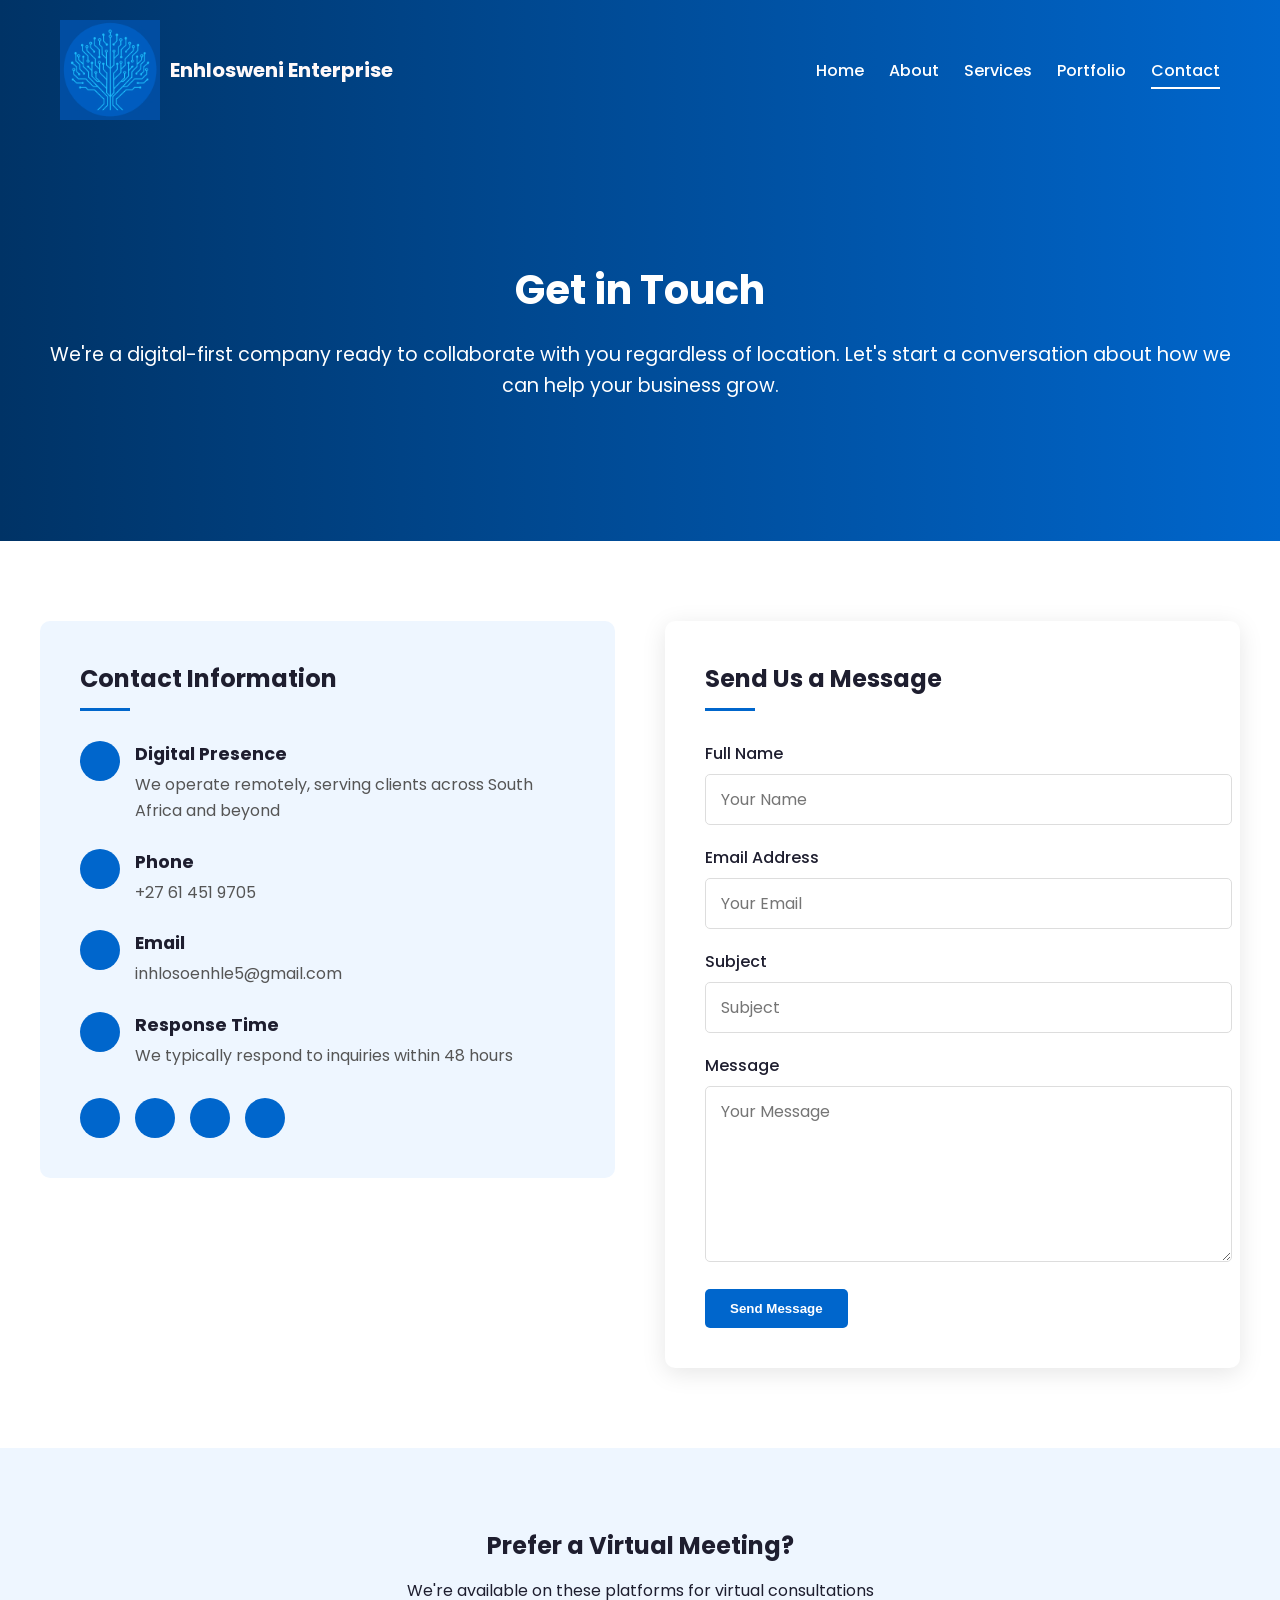
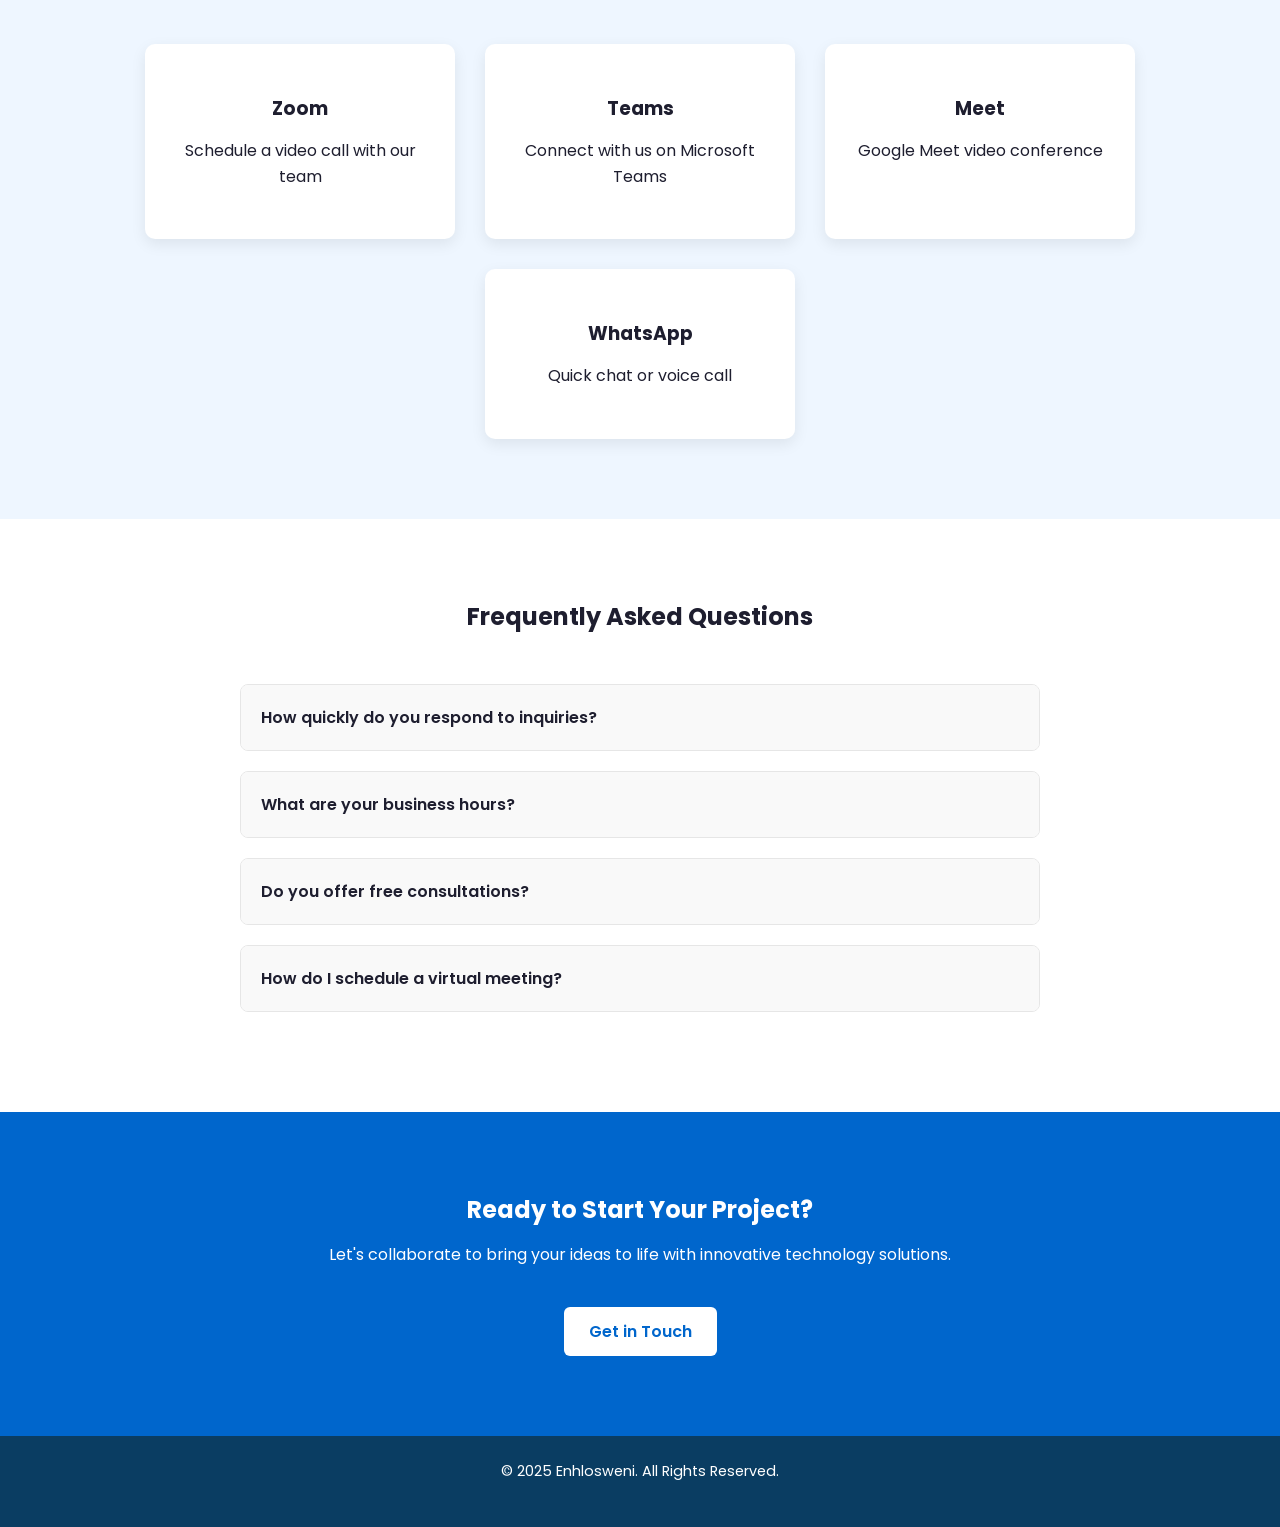
<file: contact.html>
<!DOCTYPE html>
<html lang="en">
  <head>
    <meta charset="UTF-8" />
    <meta name="viewport" content="width=device-width, initial-scale=1.0" />
    <title>Our Contact | Enhlosweni</title>
    <link rel="stylesheet" href="style.css" />
    <link
      href="https://fonts.googleapis.com/css2?family=Poppins:wght@400;600;700&display=swap"
      rel="stylesheet"
    />
  <body>
    <!-- Header -->
   <header>
      <nav class="navbar">
        <div class="logo">
          <a href="index.html">
            <img src="logo.jpg"  alt="Enhlosweni Logo" />
          </a><span class="logo-text">Enhlosweni Enterprise</span>
        </div>
        <ul class="nav-links">
          <li><a href="index.html">Home</a></li>
          <li><a href="about.html">About</a></li>
          <li><a href="services.html">Services</a></li>
          <li><a href="portfolio.html">Portfolio</a></li>
          <li><a href="contact.html" class="active">Contact</a></li>
        </ul>
      </nav>
    </header>

    <!-- Hero Section -->
    <section class="hero">
      <div class="container">
        <h1>Get in Touch</h1>
        <p>
          We're a digital-first company ready to collaborate with you regardless
          of location. Let's start a conversation about how we can help your
          business grow.
        </p>
      </div>
    </section>

    <!-- Contact Content -->
    <section class="contact-content">
      <div class="container">
        <div class="contact-grid">
          <!-- Contact Information -->
          <div class="contact-info">
            <h2>Contact Information</h2>

            <div class="contact-detail">
              <div class="contact-icon">
                <i class="fas fa-globe"></i>
              </div>
              <div class="contact-text">
                <h3>Digital Presence</h3>
                <p>
                  We operate remotely, serving clients across South Africa and
                  beyond
                </p>
              </div>
            </div>

            <div class="contact-detail">
              <div class="contact-icon">
                <i class="fas fa-phone"></i>
              </div>
              <div class="contact-text">
                <h3>Phone</h3>
                <p>+27 61 451 9705 </p>
              </div>
            </div>

            <div class="contact-detail">
              <div class="contact-icon">
                <i class="fas fa-envelope"></i>
              </div>
              <div class="contact-text">
                <h3>Email</h3>
                <p>inhlosoenhle5@gmail.com</p>
              </div>
            </div>

            <div class="contact-detail">
              <div class="contact-icon">
                <i class="fas fa-clock"></i>
              </div>
              <div class="contact-text">
                <h3>Response Time</h3>
                <p>We typically respond to inquiries within 48 hours</p>
              </div>
            </div>

            <div class="social-links">
              <a href="#" class="social-link"
                ><i class="fab fa-whatsapp"></i
              ></a>
              <a href="#" class="social-link"
                ><i class="fab fa-linkedin-in"></i
              ></a>
              <a href="#" class="social-link"><i class="fab fa-twitter"></i></a>
              <a href="#" class="social-link"
                ><i class="fab fa-instagram"></i
              ></a>
            </div>
          </div>

          <!-- Contact Form -->
          <div class="contact-form">
            <h2>Send Us a Message</h2>
            <form id="contactForm">
              <div class="form-group">
                <label for="name">Full Name</label>
                <input
                  type="text"
                  id="name"
                  class="form-control"
                  placeholder="Your Name"
                  required
                />
              </div>

              <div class="form-group">
                <label for="email">Email Address</label>
                <input
                  type="email"
                  id="email"
                  class="form-control"
                  placeholder="Your Email"
                  required
                />
              </div>

              <div class="form-group">
                <label for="subject">Subject</label>
                <input
                  type="text"
                  id="subject"
                  class="form-control"
                  placeholder="Subject"
                  required
                />
              </div>

              <div class="form-group">
                <label for="message">Message</label>
                <textarea
                  id="message"
                  class="form-control"
                  placeholder="Your Message"
                  required
                ></textarea>
              </div>

              <button type="submit" class="btn-primary">Send Message</button>
            </form>
          </div>
        </div>
      </div>
    </section>

    <!-- Virtual Meeting Section -->
    <section class="meeting-section">
      <div class="container">
        <h2>Prefer a Virtual Meeting?</h2>
        <p>We're available on these platforms for virtual consultations</p>

        <div class="meeting-options">
          <div class="meeting-card">
            <div class="meeting-icon">
              <i class="fas fa-video"></i>
            </div>
            <h3>Zoom</h3>
            <p>Schedule a video call with our team</p>
          </div>

          <div class="meeting-card">
            <div class="meeting-icon">
              <i class="fab fa-microsoft"></i>
            </div>
            <h3>Teams</h3>
            <p>Connect with us on Microsoft Teams</p>
          </div>

          <div class="meeting-card">
            <div class="meeting-icon">
              <i class="fab fa-google"></i>
            </div>
            <h3>Meet</h3>
            <p>Google Meet video conference</p>
          </div>

          <div class="meeting-card">
            <div class="meeting-icon">
              <i class="fab fa-whatsapp"></i>
            </div>
            <h3>WhatsApp</h3>
            <p>Quick chat or voice call</p>
          </div>
        </div>
      </div>
    </section>

    <!-- FAQ Section -->
    <section class="faq-section">
      <div class="container">
        <h2>Frequently Asked Questions</h2>

        <div class="faq-list">
          <div class="faq-item">
            <div class="faq-question">
              How quickly do you respond to inquiries?
              <i class="fas fa-chevron-down"></i>
            </div>
            <div class="faq-answer">
              We typically respond to all inquiries within 48 hours during
              business days. For urgent matters, please call us directly.
            </div>
          </div>

          <div class="faq-item">
            <div class="faq-question">
              What are your business hours?
              <i class="fas fa-chevron-down"></i>
            </div>
            <div class="faq-answer">
              Our standard business hours are Monday to Friday, 8:00 AM to 5:00
              PM SAST. After-hours support is available for existing clients
              with urgent needs.
            </div>
          </div>

          <div class="faq-item">
            <div class="faq-question">
              Do you offer free consultations?
              <i class="fas fa-chevron-down"></i>
            </div>
            <div class="faq-answer">
              Yes, we offer a free 30-minute initial consultation to discuss
              your project needs and how we can help you achieve your goals.
            </div>
          </div>

          <div class="faq-item">
            <div class="faq-question">
              How do I schedule a virtual meeting?
              <i class="fas fa-chevron-down"></i>
            </div>
            <div class="faq-answer">
              Simply send us a message through the contact form indicating your
              preferred platform and time, and we'll confirm the meeting details
              via email.
            </div>
          </div>
        </div>
      </div>
    </section>

    <!-- Call to Action -->
    <section class="cta">
      <h2>Ready to Start Your Project?</h2>
      <p>
        Let's collaborate to bring your ideas to life with innovative technology
        solutions.
      </p>
      <a href="contact.html" class="btn-secondary">Get in Touch</a>
    </section>

    <!-- Footer -->
    <footer>
      <p>© 2025 Enhlosweni. All Rights Reserved.</p>
    </footer>

    <script src="contact.js"></script>
  </body>
</html>
</file>
<file: style.css>
style.css


/* General Styles */
* {
  margin: 0;
  padding: 0;
  box-sizing: border-box;
}
body {
  margin: 0;
  font-family: "Poppins", sans-serif;
  color: #1e1e2f;
  background-color: #ffffff;
}

h1,
h2,
h3 {
  margin: 0 0 15px;
}

p {
  margin: 0 0 20px;
  line-height: 1.6;
}
.container {
  max-width: 1200px;
  margin: 0 auto;
  padding: 0 20px;
}

/* Navbar */
.navbar {
  display: flex !important;
  visibility: visible !important;
  justify-content: space-between;
  align-items: center;
  padding: 20px 60px;
  background: linear-gradient(90deg, #003366, #0066cc);
  color: white;
  background-color: #0a3d62; /* deep blue */
  padding: 1rem 0;
  box-shadow: 0 2px 6px rgba(0, 0, 0, 0.1);
}
.nav-links {
  list-style: none;
  display: flex;
  gap: 1.5rem;
}
.navbar .logo {
  font-size: 1.5rem;
  font-weight: 700;
}

.navbar .nav-links {
  list-style: none;
  display: flex;
  gap: 25px;
}

.navbar .nav-links a {
  text-decoration: none;
  color: white;
  font-weight: 500;
  transition: 0.3s;
}
.nav-links a:hover,
.nav-links a.active {
  color: #00aaff;
}

.navbar .nav-links a.active,
.navbar .nav-links a:hover {
  border-bottom: 2px solid #fff;
  padding-bottom: 5px;
}
.nav-container {
  display: flex;
  justify-content: space-between;
  align-items: center;
}

.hamburger span {
  width: 25px;
  height: 3px;
  background: #4c6cdf;
  border-radius: 2px;
}

/* Small screens */
@media (max-width: 768px) {
  .nav-links {
    position: absolute;
    top: 60px; /* just under navbar */
    right: 20px;
    background: #fff;
    flex-direction: column;
    align-items: flex-start; /* align links to left inside box */
    width: 220px;
    padding: 20px;
    border-radius: 8px;
    box-shadow: 0 4px 10px rgba(0, 0, 0, 0.1);

    display: none; /* hide menu initially */
    z-index: 1000;
  }

  .nav-links li {
    margin: 15px 0;
  }

  /* Show menu when active */
  .nav-links.active {
    display: flex;
  }
}
.logo-text {
  font-size: 20px;
  font-weight: bold;
  color: #fff9f9;
}

/* Hero Section */
.hero {
  background: linear-gradient(to right, #003366, #0066cc);
  color: white;
  text-align: center;
  padding: 120px 20px;
}

.hero h1 {
  font-size: 2.5rem;
  font-weight: 700;
}

.hero p {
  font-size: 1.2rem;
  margin: 20px 0;
}

.btn-primary {
  padding: 12px 25px;
  background: white;
  color: #003366;
  text-decoration: none;
  font-weight: 600;
  border-radius: 6px;
  transition: 0.3s;
}

.btn-primary:hover {
  background: #f0f0f0;
}
.about-hero {
  background: linear-gradient(to right, #003366, #0066cc);
  /* url("assets/about-bg.jpg") center/cover no-repeat;*/
  color: #fff;
  text-align: center;
  padding: 5rem 1rem;
}

.about-hero h1 {
  font-size: 3rem;
  margin-bottom: 1rem;
}

.about-hero p {
  font-size: 1.3rem;
  font-weight: 300;
}

/* About Content */
.about-content {
  padding: 4rem 1rem;
}

.about-grid {
  display: grid;
  grid-template-columns: repeat(auto-fit, minmax(300px, 1fr));
  gap: 2rem;
  align-items: center;
}

.about-text h2 {
  color: #0a3d62;
  margin-bottom: 0.5rem;
}

.about-text p {
  margin-bottom: 1.5rem;
  font-size: 1rem;
  color: #444;
}

.about-image img {
  width: 100%;
  border-radius: 12px;
  box-shadow: 0 4px 12px rgba(0, 0, 0, 0.1);
}
/* Values Section */
.values {
  background-color: #eaf4ff;
  padding: 4rem 1rem;
  text-align: center;
}

.values h2 {
  color: #0a3d62;
  margin-bottom: 2rem;
}

.values-grid {
  display: grid;
  grid-template-columns: repeat(auto-fit, minmax(220px, 1fr));
  gap: 1.5rem;
}

.value-card {
  background: #fff;
  padding: 2rem;
  border-radius: 15px;
  box-shadow: 0 3px 8px rgba(0, 0, 0, 0.08);
  transition: transform 0.3s ease;
}

.value-card:hover {
  transform: translateY(-5px);
}

.value-card h3 {
  color: #00aaff;
  margin-bottom: 0.5rem;
}
.team {
  padding: 80px 0;
  background: #f9f9f9;
  text-align: center;
}

.team h2 {
  margin-bottom: 20px;
}

.team-intro {
  max-width: 700px;
  margin: 0 auto 50px;
  font-size: 16px;
  color: #555;
}

.team-grid {
  display: grid;
  grid-template-columns: repeat(auto-fit, minmax(220px, 1fr));
  gap: 30px;
}

.team-card {
  background: #fff;
  border-radius: 10px;
  padding: 20px;
  box-shadow: 0 4px 10px rgba(0, 0, 0, 0.08);
}

.team-card img {
  width: 100%;
  height: 220px;
  object-fit: cover;
  border-radius: 10px;
  margin-bottom: 15px;
}

.team-card h3 {
  margin: 10px 0 5px;
}

.team-card .position {
  font-weight: 600;
  color: #0077b6; /* your theme accent color */
}

.team-card .degree {
  font-size: 14px;
  color: #666;
}

/* Services Preview */
.services-preview {
  text-align: center;
  padding: 60px 20px;
}

.services-preview h2 {
  margin-bottom: 40px;
  font-size: 2rem;
  color: #003366;
}

.services-grid {
  display: grid;
  grid-template-columns: repeat(auto-fit, minmax(250px, 1fr));
  gap: 30px;
}

.service-card {
  padding: 20px;
  border: 1px solid #e6e6e6;
  border-radius: 10px;
  background: #f9f9f9;
  transition: 0.3s;
}

.service-card:hover {
  background: #eef6ff;
  border-color: #0066cc;
}

/* Call to Action */
.cta {
  text-align: center;
  padding: 80px 20px;
  background: #0066cc;
  color: white;
}

.btn-secondary {
  padding: 12px 25px;
  background: white;
  color: #0066cc;
  text-decoration: none;
  font-weight: 600;
  border-radius: 6px;
  transition: 0.3s;
}

.btn-secondary:hover {
  background: #f0f0f0;
}
/* Logo */
.logo img {
  height: 100px; /* Adjust size */
  width: auto;
  display: block;
}
.logo {
  display: flex;
  align-items: center;
  gap: 10px;
}
.logo-text {
  font-size: 20px;
  font-weight: bold;
  color: #fff9f9;
}
/* --- Services Page Styles --- */
.services-hero {
  background: linear-gradient(to right, #003366, #0066cc);
  color: white;
  text-align: center;
  padding: 100px 20px;
}
.services-hero h1 {
  font-size: 2.8rem;
  margin-bottom: 20px;
}
.services-hero p {
  font-size: 1.2rem;
  max-width: 700px;
  margin: 0 auto;
}

.detailed-services {
  padding: 80px 20px;
}
.container {
  max-width: 1200px;
  margin: 0 auto;
  padding: 0 20px;
}
.service-detail {
  display: flex;
  align-items: center;
  gap: 50px;
  margin-bottom: 100px;
}
.service-detail.reverse {
  flex-direction: row-reverse;
}
.service-detail-text,
.service-detail-img {
  flex: 1;
}
.service-detail-img img {
  width: 100%;
  border-radius: 10px;
  box-shadow: 0 5px 15px rgba(0, 0, 0, 0.1);
}
.service-detail h2 {
  color: #003366;
  font-size: 2rem;
  margin-bottom: 20px;
}
.service-detail ul {
  margin: 20px 0;
  padding-left: 20px;
}
.service-detail li {
  margin-bottom: 10px;
}
.contact-hero {
  background: linear-gradient(to right, #003366, #0066cc);
  color: white;
  text-align: center;
  padding: 100px 20px;
}

.contact-hero h1 {
  font-size: 2.8rem;
  color: white;
  margin-bottom: 20px;
}

.contact-hero p {
  font-size: 1.2rem;
  max-width: 700px;
  margin: 0 auto;
}

/* Contact Content */
.contact-content {
  padding: 80px 0;
}

.contact-grid {
  display: grid;
  grid-template-columns: repeat(auto-fit, minmax(300px, 1fr));
  gap: 50px;
}

/* Contact Information */
.contact-info {
  background: #eef6ff;
  padding: 40px;
  border-radius: 10px;
  height: fit-content;
}

.contact-info h2 {
  margin-bottom: 30px;
  position: relative;
  padding-bottom: 15px;
}

.contact-info h2:after {
  content: "";
  position: absolute;
  left: 0;
  bottom: 0;
  width: 50px;
  height: 3px;
  background: #0066cc;
}

.contact-detail {
  display: flex;
  align-items: flex-start;
  margin-bottom: 25px;
}

.contact-icon {
  background: #0066cc;
  color: white;
  width: 40px;
  height: 40px;
  border-radius: 50%;
  display: flex;
  align-items: center;
  justify-content: center;
  margin-right: 15px;
  flex-shrink: 0;
}

.contact-text h3 {
  font-size: 1.1rem;
  margin-bottom: 5px;
}

.contact-text p {
  margin: 0;
  color: #555;
}

.social-links {
  display: flex;
  gap: 15px;
  margin-top: 30px;
}

.social-link {
  display: flex;
  align-items: center;
  justify-content: center;
  width: 40px;
  height: 40px;
  background: #0066cc;
  color: white;
  border-radius: 50%;
  text-decoration: none;
  transition: all 0.3s ease;
}

.social-link:hover {
  background: #003366;
  transform: translateY(-3px);
}

/* Contact Form */
.contact-form {
  background: white;
  padding: 40px;
  border-radius: 10px;
  box-shadow: 0 5px 25px rgba(0, 0, 0, 0.1);
}

.contact-form h2 {
  margin-bottom: 30px;
  position: relative;
  padding-bottom: 15px;
}

.contact-form h2:after {
  content: "";
  position: absolute;
  left: 0;
  bottom: 0;
  width: 50px;
  height: 3px;
  background: #0066cc;
}

.form-group {
  margin-bottom: 20px;
}

.form-group label {
  display: block;
  margin-bottom: 8px;
  font-weight: 500;
}

.form-control {
  width: 100%;
  padding: 12px 15px;
  border: 1px solid #ddd;
  border-radius: 5px;
  font-family: "Poppins", sans-serif;
  font-size: 1rem;
  transition: all 0.3s ease;
}

.form-control:focus {
  outline: none;
  border-color: #0066cc;
  box-shadow: 0 0 0 3px rgba(0, 102, 204, 0.2);
}

textarea.form-control {
  min-height: 150px;
  resize: vertical;
}

.btn-primary {
  padding: 12px 25px;
  background: #0066cc;
  color: white;
  border: none;
  border-radius: 5px;
  font-weight: 600;
  cursor: pointer;
  transition: all 0.3s ease;
}

.btn-primary:hover {
  background: #003366;
}

/* Virtual Meeting Section */
.meeting-section {
  background: #eef6ff;
  padding: 80px 0;
  text-align: center;
}

.meeting-options {
  display: flex;
  justify-content: center;
  gap: 30px;
  margin-top: 40px;
  flex-wrap: wrap;
}

.meeting-card {
  background: white;
  padding: 30px;
  border-radius: 10px;
  box-shadow: 0 5px 15px rgba(0, 0, 0, 0.08);
  width: 250px;
  transition: transform 0.3s ease;
}

.meeting-card:hover {
  transform: translateY(-5px);
}

.meeting-icon {
  font-size: 2.5rem;
  color: #0066cc;
  margin-bottom: 20px;
}

/* FAQ Section */
.faq-section {
  padding: 80px 0;
}

.faq-section h2 {
  text-align: center;
  margin-bottom: 50px;
}

.faq-list {
  max-width: 800px;
  margin: 0 auto;
}

.faq-item {
  margin-bottom: 20px;
  border: 1px solid #e6e6e6;
  border-radius: 8px;
  overflow: hidden;
}

.faq-question {
  padding: 20px;
  background: #f9f9f9;
  cursor: pointer;
  display: flex;
  justify-content: space-between;
  align-items: center;
  font-weight: 600;
}

.faq-answer {
  padding: 0 20px;
  max-height: 0;
  overflow: hidden;
  transition: max-height 0.3s ease, padding 0.3s ease;
}

.faq-item.active .faq-answer {
  padding: 20px;
  max-height: 1000px;
}

/* Call to Action */
.cta {
  text-align: center;
  padding: 80px 20px;
  background: #0066cc;
  color: white;
}

.btn-secondary {
  padding: 12px 25px;
  background: white;
  color: #0066cc;
  text-decoration: none;
  font-weight: 600;
  border-radius: 6px;
  transition: 0.3s;
  display: inline-block;
  margin-top: 20px;
}

.btn-secondary:hover {
  background: #f0f0f0;
}
@media (max-width: 768px) {
  .navbar {
    padding: 20px;
    flex-direction: column;
    gap: 15px;
  }

  .contact-grid {
    grid-template-columns: 1fr;
  }

  .contact-hero h1 {
    font-size: 2.2rem;
  }

  .contact-info,
  .contact-form {
    padding: 25px;
  }

  .meeting-options {
    flex-direction: column;
    align-items: center;
  }
}

/* Footer */
footer {
  background: #0a3d62;
  color: #fff;
  text-align: center;
  padding: 1.5rem 1rem;
  font-size: 0.9rem;
}

/* Navbar */
.navbar {
  display: flex;
  justify-content: space-between;
  align-items: right;
  padding: 20px 60px;
  background: linear-gradient(90deg, #003366, #0066cc);
  color: white;
}

.navbar .logo {
  font-size: 1.5rem;
  font-weight: 700;
}

.navbar .nav-links {
  list-style: none;
  display: flex;
  gap: 25px;
}

.navbar .nav-links a {
  text-decoration: none;
  color: white;
  font-weight: 500;
}

.navbar .nav-links a.active,
.navbar .nav-links a:hover {
  border-bottom: 2px solid #fff;
  padding-bottom: 5px;
}

/* Hero Section */
.portfolio-hero {
  background: linear-gradient(to right, #003366, #0066cc);
  color: white;
  text-align: center;
  padding: 100px 20px;
}

.portfolio-hero h1 {
  font-size: 2.8rem;
  color: white;
  margin-bottom: 20px;
}

.portfolio-hero p {
  font-size: 1.2rem;
  max-width: 700px;
  margin: 0 auto 30px;
}

/* Filter Buttons */
.portfolio-filters {
  display: flex;
  justify-content: center;
  gap: 15px;
  margin: 40px 0 20px;
  flex-wrap: wrap;
}

.filter-btn {
  padding: 8px 20px;
  background: #eef6ff;
  border: none;
  border-radius: 30px;
  cursor: pointer;
  font-weight: 500;
  transition: all 0.3s ease;
}

.filter-btn.active,
.filter-btn:hover {
  background: #0066cc;
  color: white;
}

/* Portfolio Grid */
.portfolio-grid {
  display: grid;
  grid-template-columns: repeat(auto-fill, minmax(350px, 1fr));
  gap: 30px;
  padding: 40px 20px;
}

.portfolio-item {
  border-radius: 10px;
  overflow: hidden;
  box-shadow: 0 5px 15px rgba(0, 0, 0, 0.1);
  transition: transform 0.3s ease;
  background: white;
}

.portfolio-item:hover {
  transform: translateY(-10px);
}

.portfolio-img {
  height: 220px;
  overflow: hidden;
  position: relative;
}

.portfolio-img img {
  width: 100%;
  height: 100%;
  object-fit: cover;
  transition: transform 0.5s ease;
}

.portfolio-item:hover .portfolio-img img {
  transform: scale(1.1);
}

.portfolio-info {
  padding: 20px;
}

.portfolio-info h3 {
  margin-bottom: 10px;
  font-size: 1.3rem;
}

.portfolio-info p {
  color: #666;
  margin-bottom: 15px;
  font-size: 0.95rem;
}

.portfolio-tags {
  display: flex;
  flex-wrap: wrap;
  gap: 8px;
  margin-bottom: 15px;
}

.portfolio-tag {
  background: #eef6ff;
  color: #0066cc;
  padding: 4px 10px;
  border-radius: 15px;
  font-size: 0.8rem;
}

.portfolio-links {
  display: flex;
  gap: 15px;
}

.portfolio-link {
  display: inline-flex;
  align-items: center;
  gap: 5px;
  text-decoration: none;
  color: #0066cc;
  font-weight: 500;
  font-size: 0.9rem;
}

.portfolio-link:hover {
  text-decoration: underline;
}

/* Call to Action */
.cta {
  text-align: center;
  padding: 80px 20px;
  background: #0066cc;
  color: white;
}

.btn-secondary {
  padding: 12px 25px;
  background: white;
  color: #0066cc;
  text-decoration: none;
  font-weight: 600;
  border-radius: 6px;
  transition: 0.3s;
  display: inline-block;
  margin-top: 20px;
}

.btn-secondary:hover {
  background: #f0f0f0;
}

/* Mobile Navigation Styles */
.menu-toggle {
    display: none;
    flex-direction: column;
    background: none;
    border: none;
    cursor: pointer;
    padding: 0.5rem;
}

.hamburger {
    width: 25px;
    height: 3px;
    background: white;
    margin: 3px 0;
    transition: 0.3s;
}

/* Mobile Responsive Styles */
@media (max-width: 768px) {
    /* Navbar Mobile Styles */
    .navbar {
        padding: 15px 20px;
        flex-wrap: wrap;
        position: relative;
    }

    .menu-toggle {
        display: flex;
        order: 2;
    }

    .nav-links {
        display: none;
        position: absolute;
        top: 100%;
        left: 0;
        width: 100%;
        background: linear-gradient(90deg, #003366, #0066cc);
        flex-direction: column;
        padding: 1rem 0;
        box-shadow: 0 5px 10px rgba(0,0,0,0.1);
        z-index: 1000;
    }

    .nav-links.active {
        display: flex;
    }

    .nav-links li {
        text-align: center;
        padding: 0.5rem 0;
    }

    .nav-links a {
        display: block;
        padding: 0.5rem 0;
    }

    /* Logo adjustment for mobile */
    .logo {
        order: 1;
        flex-grow: 1;
    }

    .logo img {
        height: 40px; /* Smaller logo on mobile */
    }

    /* Hero section mobile adjustments */
    .hero {
        padding: 80px 20px;
    }

    .hero h1 {
        font-size: 2rem;
    }

    .hero p {
        font-size: 1rem;
    }

    /* Services grid mobile */
    .services-grid {
        grid-template-columns: 1fr;
        gap: 20px;
    }

    /* Contact grid mobile */
    .contact-grid {
        grid-template-columns: 1fr;
        gap: 30px;
    }

    /* Portfolio grid mobile */
    .portfolio-grid {
        grid-template-columns: 1fr;
        gap: 20px;
        padding: 20px 10px;
    }

    /* Service detail mobile */
    .service-detail {
        flex-direction: column;
        gap: 30px;
        margin-bottom: 60px;
    }

    .service-detail.reverse {
        flex-direction: column;
    }

    /* Meeting options mobile */
    .meeting-options {
        flex-direction: column;
        align-items: center;
    }

    .meeting-card {
        width: 100%;
        max-width: 300px;
    }
}

@media (max-width: 480px) {
    .navbar {
        padding: 10px 15px;
    }

    .hero {
        padding: 60px 15px;
    }

    .hero h1 {
        font-size: 1.8rem;
    }

    .portfolio-filters {
        gap: 10px;
    }

    .filter-btn {
        padding: 6px 15px;
        font-size: 0.9rem;
    }
}

/* Mobile Responsive Styles */
@media (max-width: 768px) {
    /* Navbar Mobile Styles */
    .navbar {
        padding: 15px 20px;
        flex-wrap: wrap;
        position: relative;
    }

    .menu-toggle {
        display: flex;
        order: 2;
    }

    .nav-links {
        display: none;
        position: static;
        width: 100%;
        background: transparent;
        flex-direction: column;
        padding: 1rem 0 0 0;
        box-shadow: none;
        margin-top: 15px;
    }

    .nav-links.active {
        display: flex;
    }

    .nav-links li {
        text-align: left;
        padding: 0;
        margin-bottom: 10px;
    }

    .nav-links a {
        display: block;
        padding: 12px 15px;
        background: rgba(255, 255, 255, 0.1);
        border-radius: 5px;
        margin-bottom: 5px;
    }

    .nav-links a:hover,
    .nav-links a.active {
        background: rgba(255, 255, 255, 0.2);
        border-bottom: none;
    }

    /* Logo adjustment for mobile */
    .logo {
        order: 1;
        flex-grow: 1;
    }

    .logo img {
        height: 40px;
    }

    /* Content spacing adjustments */
    .hero {
        padding: 60px 20px;
        margin-top: 0;
    }

    .services-preview,
    .detailed-services,
    .about-content,
    .contact-content {
        padding: 40px 20px;
    }

    /* Ensure content flows properly */
    main, section {
        position: relative;
        z-index: 1;
    }

    /* Services grid mobile */
    .services-grid {
        grid-template-columns: 1fr;
        gap: 20px;
        margin-top: 30px;
    }

    /* Contact grid mobile */
    .contact-grid {
        grid-template-columns: 1fr;
        gap: 30px;
    }

    /* Portfolio grid mobile */
    .portfolio-grid {
        grid-template-columns: 1fr;
        gap: 20px;
        padding: 20px 10px;
    }

    /* Service detail mobile */
    .service-detail {
        flex-direction: column;
        gap: 30px;
        margin-bottom: 60px;
    }

    .service-detail.reverse {
        flex-direction: column;
    }

    /* Meeting options mobile */
    .meeting-options {
        flex-direction: column;
        align-items: center;
    }

    .meeting-card {
        width: 100%;
        max-width: 300px;
    }

    /* Portfolio filters */
    .portfolio-filters {
        flex-wrap: wrap;
        gap: 10px;
        margin: 20px 0;
    }

    .filter-btn {
        padding: 8px 16px;
        font-size: 0.9rem;
    }
}

@media (max-width: 480px) {
    .navbar {
        padding: 12px 15px;
    }

    .hero {
        padding: 50px 15px;
    }

    .hero h1 {
        font-size: 1.8rem;
        margin-bottom: 15px;
    }

    .hero p {
        font-size: 1rem;
        margin-bottom: 20px;
    }

    .nav-links a {
        padding: 10px 12px;
        font-size: 0.9rem;
    }
}

/* Hamburger Animation */
.menu-toggle.active .hamburger:nth-child(1) {
    transform: rotate(45deg) translate(5px, 5px);
}

.menu-toggle.active .hamburger:nth-child(2) {
    opacity: 0;
}

.menu-toggle.active .hamburger:nth-child(3) {
    transform: rotate(-45deg) translate(7px, -6px);
}

.menu-toggle .hamburger {
    transition: transform 0.3s ease, opacity 0.3s ease;
}
</file>
